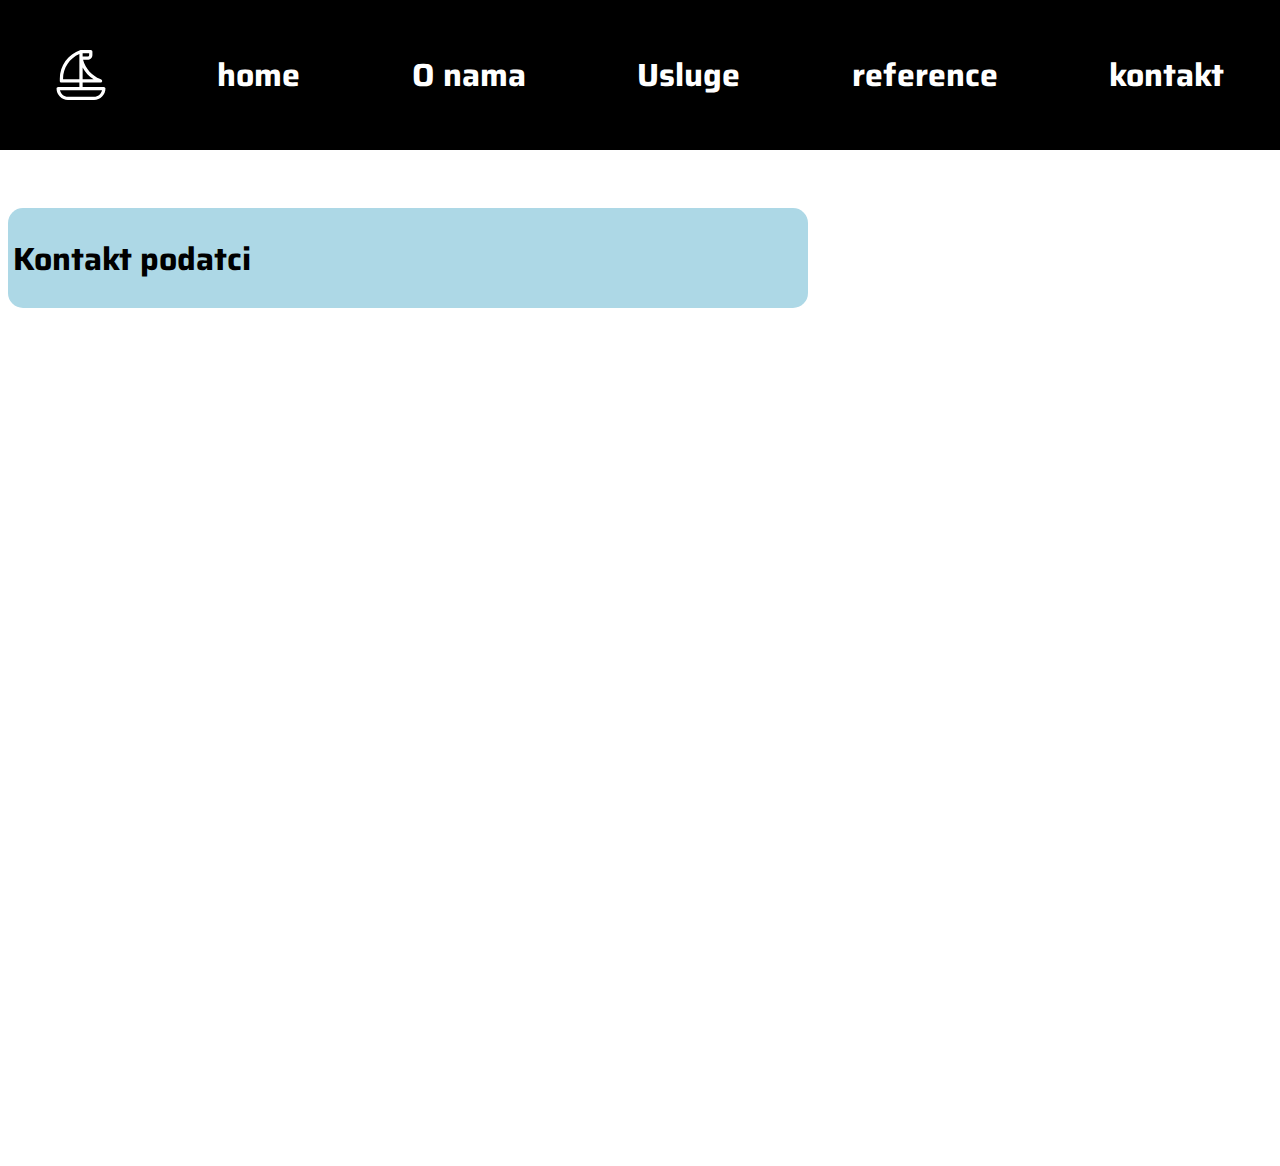
<file: kontakt.html>
<!DOCTYPE html>
<html lang="en">
<head>
    <meta charset="UTF-8">
    <meta name="viewport" content="width=device-width, initial-scale=1.0">
    <title>O nama</title>
    <link rel="stylesheet" href="kontakt.css">
    <script defer src="script.js"></script>
    <link rel="preconnect" href="https://fonts.googleapis.com">
    <link rel="preconnect" href="https://fonts.gstatic.com" crossorigin>
    <link href="https://fonts.googleapis.com/css2?family=Playfair+Display:ital,wght@0,400..900;1,400..900&family=Saira:ital,wght@0,100..900;1,100..900&display=swap" rel="stylesheet">
    <script>
        document.addEventListener('DOMContentLoaded', () => {
            const navItems = document.querySelectorAll('.navtekst');

            navItems[0].addEventListener('click', () => {
                window.location.href = 'index.html';
            });
            navItems[1].addEventListener('click', () => {
                window.location.href = 'onama.html';
            });
            navItems[2].addEventListener('click', () => {
                window.location.href = 'usluge.html';
            });
            navItems[3].addEventListener('click', () => {
                window.location.href = 'reference.html';
            });
            navItems[4].addEventListener('click', () => {
                window.location.href = 'kontakt.html';
            });
        });
    </script>
</head>
<body>
    
    <nav>
        <svg class="svg" fill="white" height="50px" width="50px" version="1.1" id="Layer_1" xmlns="http://www.w3.org/2000/svg" xmlns:xlink="http://www.w3.org/1999/xlink" 
        viewBox="0 0 512 512" xml:space="preserve">
   <g>
       <g>
           <path d="M489.739,378.435H272.696v-44.522h183.652c8.003,0,14.881-5.68,16.394-13.539c1.513-7.859-2.764-15.686-10.194-18.659
               l-8.871-3.548C366.33,263.228,301.53,190.084,277.084,100.174h45.698c27.618,0,50.087-22.469,50.087-50.087V16.696
               C372.87,7.475,365.394,0,356.174,0H256c-1.632,0-3.464,0.268-5.189,0.833c-0.03,0.01-0.061,0.014-0.091,0.024
               C124.058,43.078,38.957,161.15,38.957,294.663v22.555c0,9.22,7.475,16.696,16.696,16.696h183.652v44.522H22.261
               c-9.22,0-16.696,7.475-16.696,16.696c0,64.442,52.428,116.87,116.87,116.87h267.13c64.442,0,116.87-52.428,116.87-116.87
               C506.435,385.91,498.96,378.435,489.739,378.435z M272.696,33.391h66.783v16.696c0,9.206-7.49,16.696-16.696,16.696h-50.087
               V33.391z M272.696,178.574c26.945,50.148,65.841,91.736,112.957,121.947H272.696V178.574z M72.348,300.521v-5.858
               c0-111.223,66.19-210.433,166.957-253.761c0,10.666,0,247.735,0,259.619H72.348z M389.565,478.609h-267.13
               c-40.313,0-74.044-28.727-81.801-66.783h430.732C463.609,449.882,429.879,478.609,389.565,478.609z"/>
       </g>
   </g>
   </svg>
        <h1 class="navtekst" data-page="index.html">home</h1>
        <h1 class="navtekst" data-page="onama.html">O nama</h1>
        <h1 class="navtekst" data-page="usluge.html">Usluge</h1>
        <h1 class="navtekst" data-page="reference.html">reference</h1>
        <h1 class="navtekst" data-page="kontakt.html">kontakt</h1>
    </nav>
  <div id="kontakt-podatci">
    <h1 id="naslov">Kontakt podatci</h1>
  </div>

    <div id="k">
        <iframe id="map" src="https://www.google.com/maps/embed?pb=!1m18!1m12!1m3!1d2893.3675614472927!2d16.453053876211474!3d43.51552736132425!2m3!1f0!2f0!3f0!3m2!1i1024!2i768!4f13.1!3m3!1m2!1s0x13355e1108be7349%3A0x5217648fbce6cba3!2sIlo%C4%8Dka%20ul.%206%2C%2021000%2C%20Split!5e0!3m2!1sen!2shr!4v1727620605092!5m2!1sen!2shr" width="600" height="450" style="border:0;" allowfullscreen="" loading="lazy" referrerpolicy="no-referrer-when-downgrade"></iframe>

    </div>

</body>
</html>
</file>
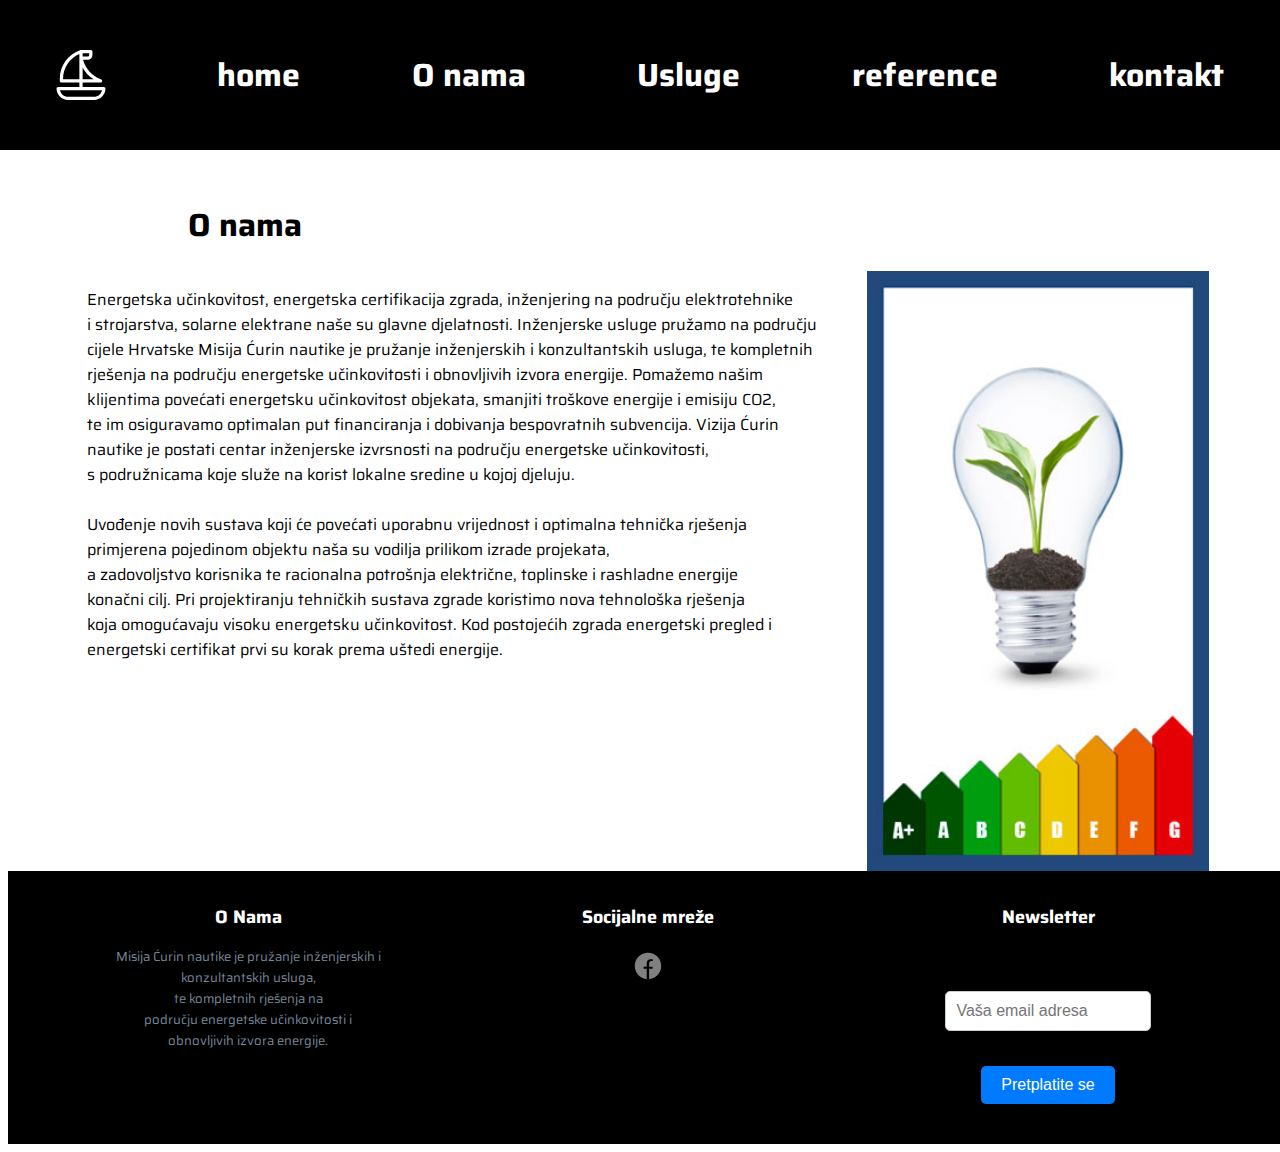
<file: oNama.html>
<!DOCTYPE html>
<html lang="en">
<head>
    <meta charset="UTF-8">
    <meta name="viewport" content="width=device-width, initial-scale=1.0">
    <title>O nama</title>
    <link rel="stylesheet" href="oNama.css">
    <script defer src="script.js"></script>
    <link rel="preconnect" href="https://fonts.googleapis.com">
    <link rel="preconnect" href="https://fonts.gstatic.com" crossorigin>
    <link href="https://fonts.googleapis.com/css2?family=Playfair+Display:ital,wght@0,400..900;1,400..900&family=Saira:ital,wght@0,100..900;1,100..900&display=swap" rel="stylesheet">
    <script>
        document.addEventListener('DOMContentLoaded', () => {
            const navItems = document.querySelectorAll('.navtekst');

            navItems[0].addEventListener('click', () => {
                window.location.href = 'index.html';
            });
            navItems[1].addEventListener('click', () => {
                window.location.href = '/oNama/oNama.html';
            });
            navItems[2].addEventListener('click', () => {
                window.location.href = 'usluge.html';
            });
            navItems[3].addEventListener('click', () => {
                window.location.href = 'reference.html';
            });
            navItems[4].addEventListener('click', () => {
                window.location.href = 'kontakt.html';
            });
        });
    </script>
</head>
<body>
    
    <nav>
        <svg class="svg" fill="white" height="50px" width="50px" version="1.1" id="Layer_1" xmlns="http://www.w3.org/2000/svg" xmlns:xlink="http://www.w3.org/1999/xlink" 
        viewBox="0 0 512 512" xml:space="preserve">
   <g>
       <g>
           <path d="M489.739,378.435H272.696v-44.522h183.652c8.003,0,14.881-5.68,16.394-13.539c1.513-7.859-2.764-15.686-10.194-18.659
               l-8.871-3.548C366.33,263.228,301.53,190.084,277.084,100.174h45.698c27.618,0,50.087-22.469,50.087-50.087V16.696
               C372.87,7.475,365.394,0,356.174,0H256c-1.632,0-3.464,0.268-5.189,0.833c-0.03,0.01-0.061,0.014-0.091,0.024
               C124.058,43.078,38.957,161.15,38.957,294.663v22.555c0,9.22,7.475,16.696,16.696,16.696h183.652v44.522H22.261
               c-9.22,0-16.696,7.475-16.696,16.696c0,64.442,52.428,116.87,116.87,116.87h267.13c64.442,0,116.87-52.428,116.87-116.87
               C506.435,385.91,498.96,378.435,489.739,378.435z M272.696,33.391h66.783v16.696c0,9.206-7.49,16.696-16.696,16.696h-50.087
               V33.391z M272.696,178.574c26.945,50.148,65.841,91.736,112.957,121.947H272.696V178.574z M72.348,300.521v-5.858
               c0-111.223,66.19-210.433,166.957-253.761c0,10.666,0,247.735,0,259.619H72.348z M389.565,478.609h-267.13
               c-40.313,0-74.044-28.727-81.801-66.783h430.732C463.609,449.882,429.879,478.609,389.565,478.609z"/>
       </g>
   </g>
   </svg>
        <h1 class="navtekst" data-page="index.html">home</h1>
        <h1 class="navtekst" data-page="onama.html">O nama</h1>
        <h1 class="navtekst" data-page="usluge.html">Usluge</h1>
        <h1 class="navtekst" data-page="reference.html">reference</h1>
        <h1 class="navtekst" data-page="kontakt.html">kontakt</h1>
    </nav>
    <h1 class="tekst">O nama</h1>
    <div id="k">
        
       <p> Energetska učinkovitost, energetska certifikacija zgrada, inženjering na području elektrotehnike <br> i strojarstva, solarne elektrane naše su glavne djelatnosti. Inženjerske usluge pružamo na području <br>cijele Hrvatske 

Misija Ćurin nautike je pružanje inženjerskih i konzultantskih usluga, te kompletnih  <br>rješenja na području energetske učinkovitosti i obnovljivih izvora energije. Pomažemo našim  <br>klijentima povećati energetsku učinkovitost objekata, smanjiti troškove energije i emisiju CO2, <br> te im osiguravamo optimalan put financiranja i dobivanja bespovratnih subvencija.

Vizija Ćurin <br>nautike je postati centar inženjerske izvrsnosti na području energetske učinkovitosti, <br>
 s podružnicama koje služe na korist lokalne sredine u kojoj djeluju. <br><br>
 
Uvođenje novih sustava koji će povećati uporabnu vrijednost i optimalna tehnička rješenja <br>
primjerena pojedinom objektu naša su vodilja prilikom izrade projekata, <br> 
a zadovoljstvo korisnika te racionalna potrošnja električne, toplinske i rashladne energije <br>
 konačni cilj. Pri projektiranju tehničkih sustava zgrade koristimo nova tehnološka rješenja <br> 
 koja omogućavaju visoku energetsku učinkovitost. Kod postojećih zgrada energetski pregled i <br> 
 energetski certifikat prvi su korak prema uštedi energije.
 
</p>
 

<img id="certifikat" src="oNama.jpg" alt="">

    </div>

    <div id="footer">
        <div class="footer-headings">
            <!-- O Nama Sekcija -->
            <div class="footer-section">
                <h1 class="footer-naslov">O Nama</h1>
                <p class="footer-tekst">
                    Misija Ćurin nautike je pružanje inženjerskih i 
                    <br> konzultantskih usluga, 
                    <br> te kompletnih rješenja na 
                    <br> području energetske učinkovitosti i 
                    <br> obnovljivih izvora energije.
                </p>
            </div>
    
            <!-- Socijalne Mreže Sekcija -->
            <div class="footer-section socijalne-mreze">
                <h1 class="footer-naslov">Socijalne mreže</h1>
                <svg class="facebook" xmlns="http://www.w3.org/2000/svg" width="50" height="50" fill="#808080" viewBox="0 0 50 50">
                    <path d="M 25 3 C 12.861562 3 3 12.861562 3 25 C 3 36.019135 11.127533 45.138355 21.712891 46.728516 L 22.861328 46.902344 L 22.861328 29.566406 L 17.664062 29.566406 L 17.664062 26.046875 L 22.861328 26.046875 L 22.861328 21.373047 C 22.861328 18.494965 23.551973 16.599417 24.695312 15.410156 C 25.838652 14.220896 27.528004 13.621094 29.878906 13.621094 C 31.758714 13.621094 32.490022 13.734993 33.185547 13.820312 L 33.185547 16.701172 L 30.738281 16.701172 C 29.349697 16.701172 28.210449 17.475903 27.619141 18.507812 C 27.027832 19.539724 26.84375 20.771816 26.84375 22.027344 L 26.84375 26.044922 L 32.966797 26.044922 L 32.421875 29.564453 L 26.84375 29.564453 L 26.84375 46.929688 L 27.978516 46.775391 C 38.71434 45.319366 47 36.126845 47 25 C 47 12.861562 37.138438 3 25 3 z"></path>
                </svg>
            </div>
    
            <!-- Newsletter Sekcija -->
            <div class="footer-section newsletter-section">
                <h1 class="footer-naslov">Newsletter</h1>
                <form action="/subscribe" method="POST" class="newsletter-form">
                    <label for="email">Unesite vašu email adresu:</label><br>
                    <input type="email" id="email" name="email" placeholder="Vaša email adresa" required><br>
                    <input type="submit" value="Pretplatite se">
                </form>
            </div>
        </div>
    </div>
    

    
</div>
</body>
</html>
</file>
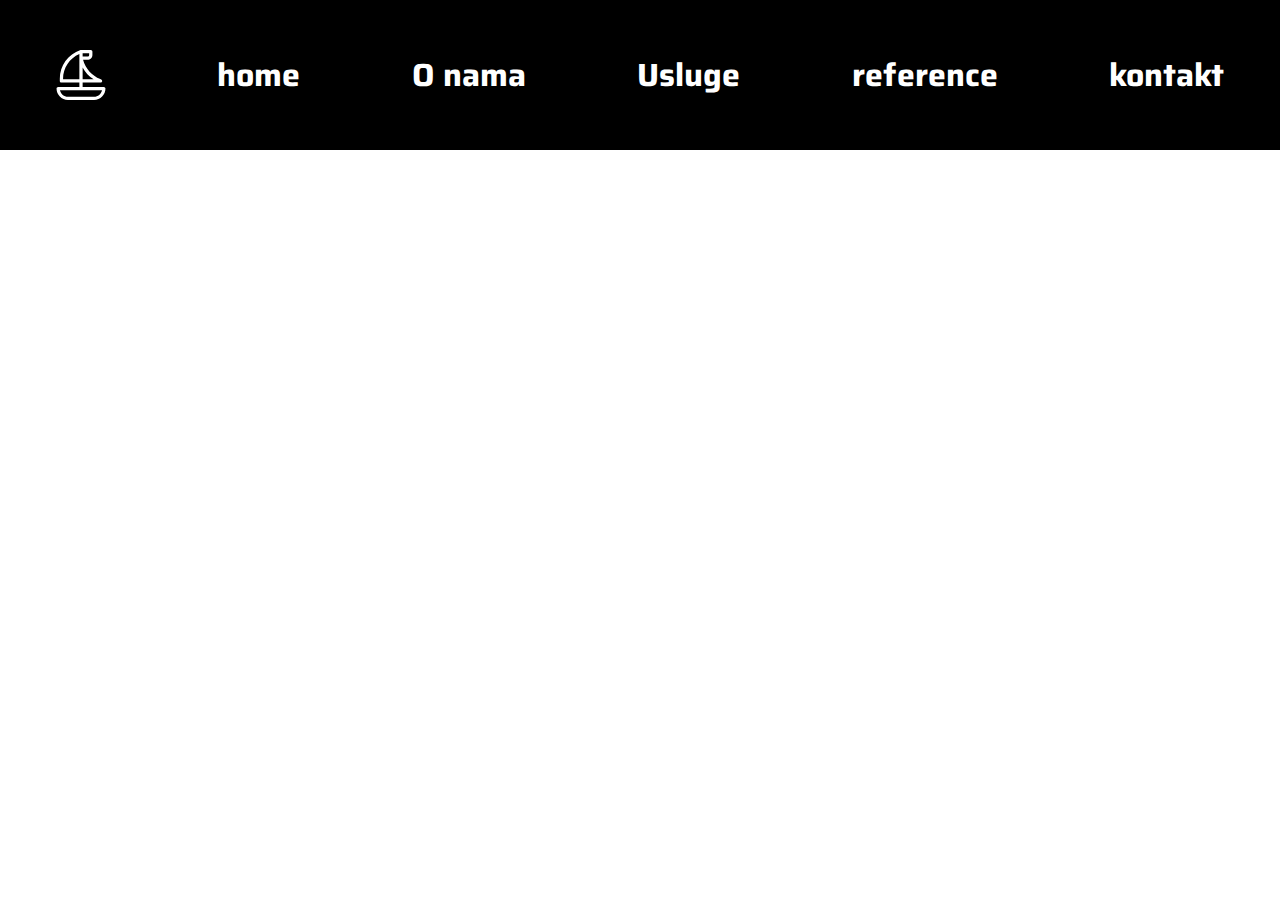
<file: reference.html>
<!DOCTYPE html>
<html lang="en">
<head>
    <meta charset="UTF-8">
    <meta name="viewport" content="width=device-width, initial-scale=1.0">
    <title>O nama</title>
    <link rel="stylesheet" href="reference.css">
    <script defer src="script.js"></script>
    <link rel="preconnect" href="https://fonts.googleapis.com">
    <link rel="preconnect" href="https://fonts.gstatic.com" crossorigin>
    <link href="https://fonts.googleapis.com/css2?family=Playfair+Display:ital,wght@0,400..900;1,400..900&family=Saira:ital,wght@0,100..900;1,100..900&display=swap" rel="stylesheet">
   <script>
   
    document.addEventListener('DOMContentLoaded', () => {
        const navItems = document.querySelectorAll('.navtekst');

        navItems[0].addEventListener('click', () => {
            window.location.href = 'index.html';
        });
        navItems[1].addEventListener('click', () => {
            window.location.href = 'onama.html';
        });
        navItems[2].addEventListener('click', () => {
            window.location.href = 'usluge.html';
        });
        navItems[3].addEventListener('click', () => {
            window.location.href = 'reference.html';
        });
        navItems[4].addEventListener('click', () => {
            window.location.href = 'kontakt.html';
        });
    });
</script>
</head>
<body>
    
    <nav>
        <svg class="svg" fill="white" height="50px" width="50px" version="1.1" id="Layer_1" xmlns="http://www.w3.org/2000/svg" xmlns:xlink="http://www.w3.org/1999/xlink" 
        viewBox="0 0 512 512" xml:space="preserve">
   <g>
       <g>
           <path d="M489.739,378.435H272.696v-44.522h183.652c8.003,0,14.881-5.68,16.394-13.539c1.513-7.859-2.764-15.686-10.194-18.659
               l-8.871-3.548C366.33,263.228,301.53,190.084,277.084,100.174h45.698c27.618,0,50.087-22.469,50.087-50.087V16.696
               C372.87,7.475,365.394,0,356.174,0H256c-1.632,0-3.464,0.268-5.189,0.833c-0.03,0.01-0.061,0.014-0.091,0.024
               C124.058,43.078,38.957,161.15,38.957,294.663v22.555c0,9.22,7.475,16.696,16.696,16.696h183.652v44.522H22.261
               c-9.22,0-16.696,7.475-16.696,16.696c0,64.442,52.428,116.87,116.87,116.87h267.13c64.442,0,116.87-52.428,116.87-116.87
               C506.435,385.91,498.96,378.435,489.739,378.435z M272.696,33.391h66.783v16.696c0,9.206-7.49,16.696-16.696,16.696h-50.087
               V33.391z M272.696,178.574c26.945,50.148,65.841,91.736,112.957,121.947H272.696V178.574z M72.348,300.521v-5.858
               c0-111.223,66.19-210.433,166.957-253.761c0,10.666,0,247.735,0,259.619H72.348z M389.565,478.609h-267.13
               c-40.313,0-74.044-28.727-81.801-66.783h430.732C463.609,449.882,429.879,478.609,389.565,478.609z"/>
       </g>
   </g>
   </svg>
        <h1 class="navtekst" data-page="index.html">home</h1>
        <h1 class="navtekst" data-page="onama.html">O nama</h1>
        <h1 class="navtekst" data-page="usluge.html">Usluge</h1>
        <h1 class="navtekst" data-page="reference.html">reference</h1>
        <h1 class="navtekst" data-page="kontakt.html">kontakt</h1>
    </nav>

<div id="k"></div>
   

</body>
</html>
</file>
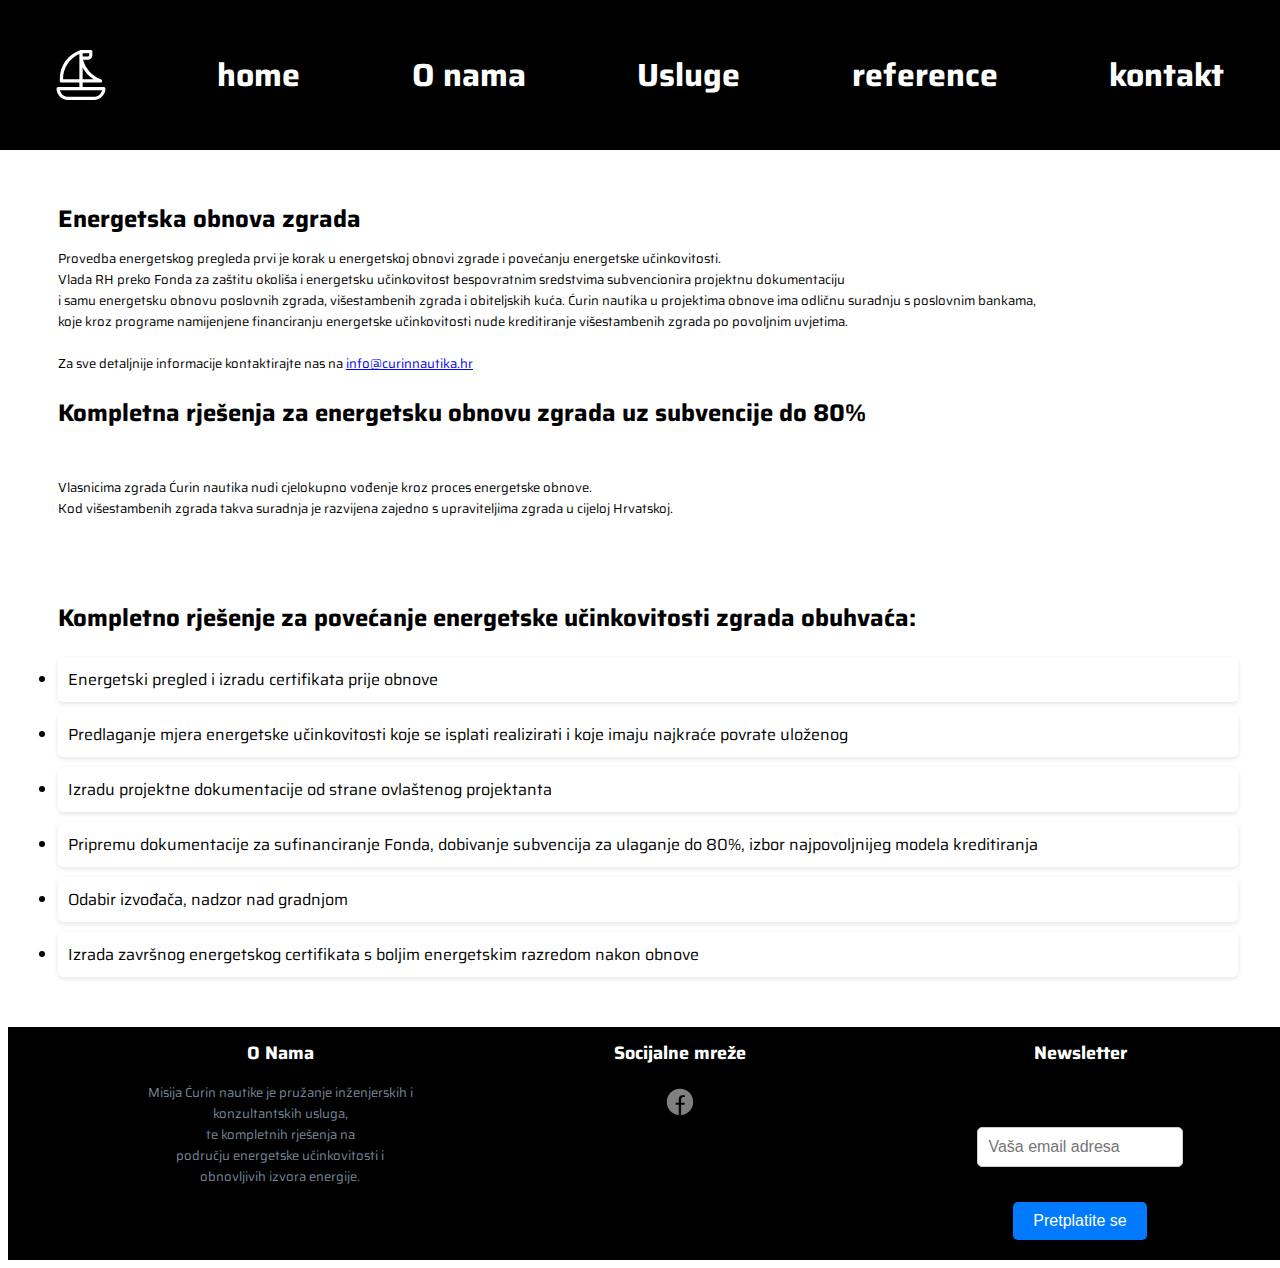
<file: usluge.html>
<!DOCTYPE html>
<html lang="en">

<head>
    <meta charset="UTF-8">
    <meta name="viewport" content="width=device-width, initial-scale=1.0">
    <title>O nama</title>
    <link rel="stylesheet" href="usluge.css">
    <script defer src="script.js"></script>
    <link rel="preconnect" href="https://fonts.googleapis.com">
    <link rel="preconnect" href="https://fonts.gstatic.com" crossorigin>
    <link
        href="https://fonts.googleapis.com/css2?family=Playfair+Display:ital,wght@0,400..900;1,400..900&family=Saira:ital,wght@0,100..900;1,100..900&display=swap"
        rel="stylesheet">
    <script>
        document.addEventListener('DOMContentLoaded', () => {
            const navItems = document.querySelectorAll('.navtekst');

            navItems[0].addEventListener('click', () => {
                window.location.href = 'index.html';
            });
            navItems[1].addEventListener('click', () => {
                window.location.href = 'oNama.html';
            });
            navItems[2].addEventListener('click', () => {
                window.location.href = 'usluge.html';
            });
            navItems[3].addEventListener('click', () => {
                window.location.href = 'reference.html';
            });
            navItems[4].addEventListener('click', () => {
                window.location.href = 'kontakt.html';
            });
        });
    </script>
</head>

<body>

    <nav>
        <svg class="svg" fill="white" height="50px" width="50px" version="1.1" id="Layer_1"
            xmlns="http://www.w3.org/2000/svg" xmlns:xlink="http://www.w3.org/1999/xlink" viewBox="0 0 512 512"
            xml:space="preserve">
            <g>
                <g>
                    <path d="M489.739,378.435H272.696v-44.522h183.652c8.003,0,14.881-5.68,16.394-13.539c1.513-7.859-2.764-15.686-10.194-18.659
               l-8.871-3.548C366.33,263.228,301.53,190.084,277.084,100.174h45.698c27.618,0,50.087-22.469,50.087-50.087V16.696
               C372.87,7.475,365.394,0,356.174,0H256c-1.632,0-3.464,0.268-5.189,0.833c-0.03,0.01-0.061,0.014-0.091,0.024
               C124.058,43.078,38.957,161.15,38.957,294.663v22.555c0,9.22,7.475,16.696,16.696,16.696h183.652v44.522H22.261
               c-9.22,0-16.696,7.475-16.696,16.696c0,64.442,52.428,116.87,116.87,116.87h267.13c64.442,0,116.87-52.428,116.87-116.87
               C506.435,385.91,498.96,378.435,489.739,378.435z M272.696,33.391h66.783v16.696c0,9.206-7.49,16.696-16.696,16.696h-50.087
               V33.391z M272.696,178.574c26.945,50.148,65.841,91.736,112.957,121.947H272.696V178.574z M72.348,300.521v-5.858
               c0-111.223,66.19-210.433,166.957-253.761c0,10.666,0,247.735,0,259.619H72.348z M389.565,478.609h-267.13
               c-40.313,0-74.044-28.727-81.801-66.783h430.732C463.609,449.882,429.879,478.609,389.565,478.609z" />
                </g>
            </g>
        </svg>
        <h1 class="navtekst" data-page="index.html">home</h1>
        <h1 class="navtekst" data-page="onama.html">O nama</h1>
        <h1 class="navtekst" data-page="usluge.html">Usluge</h1>
        <h1 class="navtekst" data-page="reference.html">reference</h1>
        <h1 class="navtekst" data-page="kontakt.html">kontakt</h1>
    </nav>


    <main>

        <h1 id="naslovni-tekst"> 
             Energetska obnova zgrada</h1>
        <p id="param">Provedba energetskog pregleda prvi je korak u energetskoj obnovi zgrade i povećanju energetske
            učinkovitosti. <br> Vlada RH preko Fonda za zaštitu okoliša i energetsku učinkovitost bespovratnim
            sredstvima subvencionira projektnu dokumentaciju <br>i samu energetsku obnovu poslovnih zgrada,
            višestambenih zgrada i obiteljskih kuća. Ćurin nautika u projektima obnove ima odličnu suradnju s poslovnim
            bankama, <br> koje kroz programe namijenjene financiranju energetske učinkovitosti nude kreditiranje
            višestambenih zgrada po povoljnim uvjetima.

            <br><br> Za sve detaljnije informacije kontaktirajte nas na <a
                href="mailto:info@curinnautika.hr">info@curinnautika.hr</a>
        </p>

        <h1 id="subvencije-tekst">Kompletna rješenja za energetsku obnovu zgrada uz subvencije do 80%</h1>


        <br>
        <p id="param">Vlasnicima zgrada Ćurin nautika nudi cjelokupno vođenje kroz proces energetske obnove. <br> Kod
            višestambenih zgrada takva suradnja je razvijena zajedno s upraviteljima zgrada u cijeloj Hrvatskoj.

        </p>
        <br>
        <br>
        <h1 id="subvencije-tekst">Kompletno rješenje za povećanje energetske učinkovitosti zgrada obuhvaća:</h1>


        <ul id="lista">
            <li>Energetski pregled i izradu certifikata prije obnove</li>
            <li>Predlaganje mjera energetske učinkovitosti koje se isplati realizirati i koje imaju najkraće povrate
                uloženog</li>
            <li>Izradu projektne dokumentacije od strane ovlaštenog projektanta</li>
            <li>Pripremu dokumentacije za sufinanciranje Fonda, dobivanje subvencija za ulaganje do 80%, izbor
                najpovoljnijeg modela kreditiranja</li>
            <li>Odabir izvođača, nadzor nad gradnjom</li>
            <li>Izrada završnog energetskog certifikata s boljim energetskim razredom nakon obnove</li>
        </ul>
    </main>
    <div id="footer">
        <div class="footer-headings">
            <!-- O Nama Sekcija -->
            <div class="footer-section">
                <h1 class="footer-naslov">O Nama</h1>
                <p class="footer-tekst">
                    Misija Ćurin nautike je pružanje inženjerskih i
                    <br> konzultantskih usluga,
                    <br> te kompletnih rješenja na
                    <br> području energetske učinkovitosti i
                    <br> obnovljivih izvora energije.
                </p>
            </div>

            <!-- Socijalne Mreže Sekcija -->
            <div class="footer-section socijalne-mreze">
                <h1 class="footer-naslov">Socijalne mreže</h1>
                <svg class="facebook" xmlns="http://www.w3.org/2000/svg" width="50" height="50" fill="#808080"
                    viewBox="0 0 50 50">
                    <path
                        d="M 25 3 C 12.861562 3 3 12.861562 3 25 C 3 36.019135 11.127533 45.138355 21.712891 46.728516 L 22.861328 46.902344 L 22.861328 29.566406 L 17.664062 29.566406 L 17.664062 26.046875 L 22.861328 26.046875 L 22.861328 21.373047 C 22.861328 18.494965 23.551973 16.599417 24.695312 15.410156 C 25.838652 14.220896 27.528004 13.621094 29.878906 13.621094 C 31.758714 13.621094 32.490022 13.734993 33.185547 13.820312 L 33.185547 16.701172 L 30.738281 16.701172 C 29.349697 16.701172 28.210449 17.475903 27.619141 18.507812 C 27.027832 19.539724 26.84375 20.771816 26.84375 22.027344 L 26.84375 26.044922 L 32.966797 26.044922 L 32.421875 29.564453 L 26.84375 29.564453 L 26.84375 46.929688 L 27.978516 46.775391 C 38.71434 45.319366 47 36.126845 47 25 C 47 12.861562 37.138438 3 25 3 z">
                    </path>
                </svg>
            </div>

            <!-- Newsletter Sekcija -->
            <div class="footer-section newsletter-section">
                <h1 class="footer-naslov">Newsletter</h1>
                <form action="/subscribe" method="POST" class="newsletter-form">
                    <label for="email">Unesite vašu email adresu:</label><br>
                    <input type="email" id="email" name="email" placeholder="Vaša email adresa" required><br>
                    <input type="submit" value="Pretplatite se">
                </form>
            </div>
        </div>
    </div>

</body>

</html>
</file>
<file: kontakt.css>
body{
    
background-repeat: no-repeat;
min-height: 100%;
  min-width: 1024px;
  width: 100vw;
  height: auto;
box-sizing: border-box;
font-family: "Saira", sans-serif;
font-optical-sizing: auto;
}nav{
    background-color: black;
    width: 100vw;
    height: 150px;
    position: absolute;
    top: 0;
    left: 0;
    display: flex;
    justify-content: space-evenly;
    color: white;
}.navtekst{
    color: white;
    margin: auto;
    
}.navtekst:hover{
    color: lightblue;
}
#k{
    height: 1150px;
    display: flex;
    justify-content: center;
}.svg{
    margin: auto;
}#map{
    width: 800px;
    position: relative;
    margin-top: 700px;
   margin-left: 50px;
   margin: auto;
   border-radius: 10px;
   border: px,solid;
   border-color: black;
    
}#kontakt-podatci{
    width: 800px;
    background-color: lightblue;
    height: 100px;
    position: absolute;
    margin-top: 200px;
    box-sizing: border-box;
    border-radius: 15px;
    padding: 5px;
    
}
</file>
<file: oNama.css>
body{
  background-color: white;
background-repeat: no-repeat;
min-height: 100%;
  min-width: 1024px;
  width: 100vw;
  height: auto;
box-sizing: border-box;
font-family: "Saira", sans-serif;
font-optical-sizing: auto;
}nav{
    background-color: black;
    width: 100vw;
    height: 150px;
    position: absolute;
    top: 0;
    left: 0;
    display: flex;
    justify-content: space-evenly;
    color: white;
    
}.navtekst{
    color: white;
    margin: auto;
    
}.navtekst:hover{
    color: lightblue;
}
#k{
    height: 600px;
    display: flex;
    justify-content: center;
    

}.svg{
    margin: auto;
}.tekst{
    color: black;
    margin-top: 200px;
    margin-left: 180px;
    
}#certifikat{
    margin-left: 50px;
}.box{
    background-color: lightgray;
    height: 150px;
    width: 400px;
}#footer {
    width: 100vw;
    background-color: black;
    box-sizing: border-box;
    padding: 20px;
    display: flex;
    flex-direction: column;
    align-items: center;
    justify-content: center;
}

.footer-headings {
    display: flex;
    justify-content: space-around; 
    width: 100%;
    max-width: 1200px;
    margin-bottom: 20px;
}

.footer-section {
    display: flex;
    flex-direction: column; 
    align-items: center;
    text-align: center;
    width: 30%; 
    margin: 0 10px; 
}

.footer-naslov {
    color: white;
    font-size: large;
    margin-bottom: 10px;
}

.footer-tekst {
    color: lightslategray;
    font-size: small;
    margin-top: 5px; 
}

.socijalne-mreze svg {
    fill: #808080; 
    width: 30px;
    height: 30px;
    margin-top: 10px;
}

.newsletter-section {
    text-align: center;
}

.newsletter-form {
    display: flex;
    flex-direction: column;
    align-items: center;
}

.newsletter-form input[type="email"] {
    padding: 10px;
    width: 80%;
    max-width: 300px; 
    margin-bottom: 10px;
    border: 1px solid #ccc;
    border-radius: 5px;
    font-size: 1em;
}

.newsletter-form input[type="submit"] {
    padding: 10px 20px;
    background-color: #007BFF;
    color: white;
    border: none;
    border-radius: 5px;
    font-size: 1em;
    cursor: pointer;
}

.newsletter-form input[type="submit"]:hover {
    background-color: #0056b3;
}
</file>
<file: reference.css>
body{
   

min-height: 100%;
  min-width: 1024px;
  width: 100vw;
  height: auto;
box-sizing: border-box;
font-family: "Saira", sans-serif;
font-optical-sizing: auto;
}nav{
    background-color: black;
    width: 100vw;
    height: 150px;
    position: absolute;
    top: 0;
    left: 0;
    display: flex;
    justify-content: space-evenly;
    color: white;
}.navtekst{
    color: white;
    margin: auto;
    
}.navtekst:hover{
    color: lightblue;
}
#k{
    height: 600px;
}.svg{
    margin: auto;
}
</file>
<file: usluge.css>
body {
    background-repeat: no-repeat;
    width: 100vw;
    height: auto;
    box-sizing: border-box;
    font-family: "Saira", sans-serif;
    font-optical-sizing: auto;
}

nav {
    background-color: black;
    width: 100vw;
    height: 150px;
    position: absolute;
    top: 0;
    left: 0;
    display: flex;
    justify-content: space-evenly;
    color: white;
    margin-bottom: 70px;
}

.navtekst {
    color: white;
    margin: auto;
}

.navtekst:hover {
    color: lightblue;
}
main{
    margin-top: 200px;
}

.svg {
    margin: auto;
}

#naslovni-tekst {
    color: black;
    font-size: x-large;
    font-weight: bold;
    margin: 10px 50px 10px; 
}

#param {
    font-size: small;
    margin: 10px 50px 20px; 
}

#subvencije-tekst {
    color: black;
    font-size: x-large;
    margin: 10px 50px 10px; 
}

#lista {
    margin: 20px 50px 50px; 
    padding-left: 0;
}

#lista li {
    margin: 10px 0; 
    padding: 10px;
    background: #fff; 
    border-radius: 5px; 
    box-shadow: 0 2px 5px rgba(0, 0, 0, 0.1); 
}

#footer {
    width: 105vw;
    background-color: black;
    box-sizing: border-box;
    display: flex;
    flex-direction: column;
    align-items: center;
    justify-content: center;
    bottom: 0;
    left: 0;
    position: relative;
    margin: 0;
    padding: 0;
}

.footer-headings {
    display: flex;
    justify-content: space-around;
    width: 100%;
    max-width: 1200px;
    margin-bottom: 20px;
}

.footer-section {
    display: flex;
    flex-direction: column; 
    align-items: center;
    text-align: center;
    width: 30%; 
    margin: 0 10px; 
}

.footer-naslov {
    color: white;
    font-size: large;
    margin-bottom: 10px;
}

.footer-tekst {
    color: lightslategray;
    font-size: small;
    margin-top: 5px;}

.socijalne-mreze svg {
    fill: #808080; 
    height: 30px;
    margin-top: 10px;
}

.newsletter-section {
    text-align: center;
}

.newsletter-form {
    display: flex;
    flex-direction: column;
    align-items: center;
}

.newsletter-form input[type="email"] {
    padding: 10px;
    width: 80%;
    max-width: 300px; 
    margin-bottom: 10px;
    border: 1px solid #ccc;
    border-radius: 5px;
    font-size: 1em;
}

.newsletter-form input[type="submit"] {
    padding: 10px 20px;
    background-color: #007BFF;
    color: white;
    border: none;
    border-radius: 5px;
    font-size: 1em;
    cursor: pointer;
}

.newsletter-form input[type="submit"]:hover {
    background-color: #0056b3;
}
</file>
